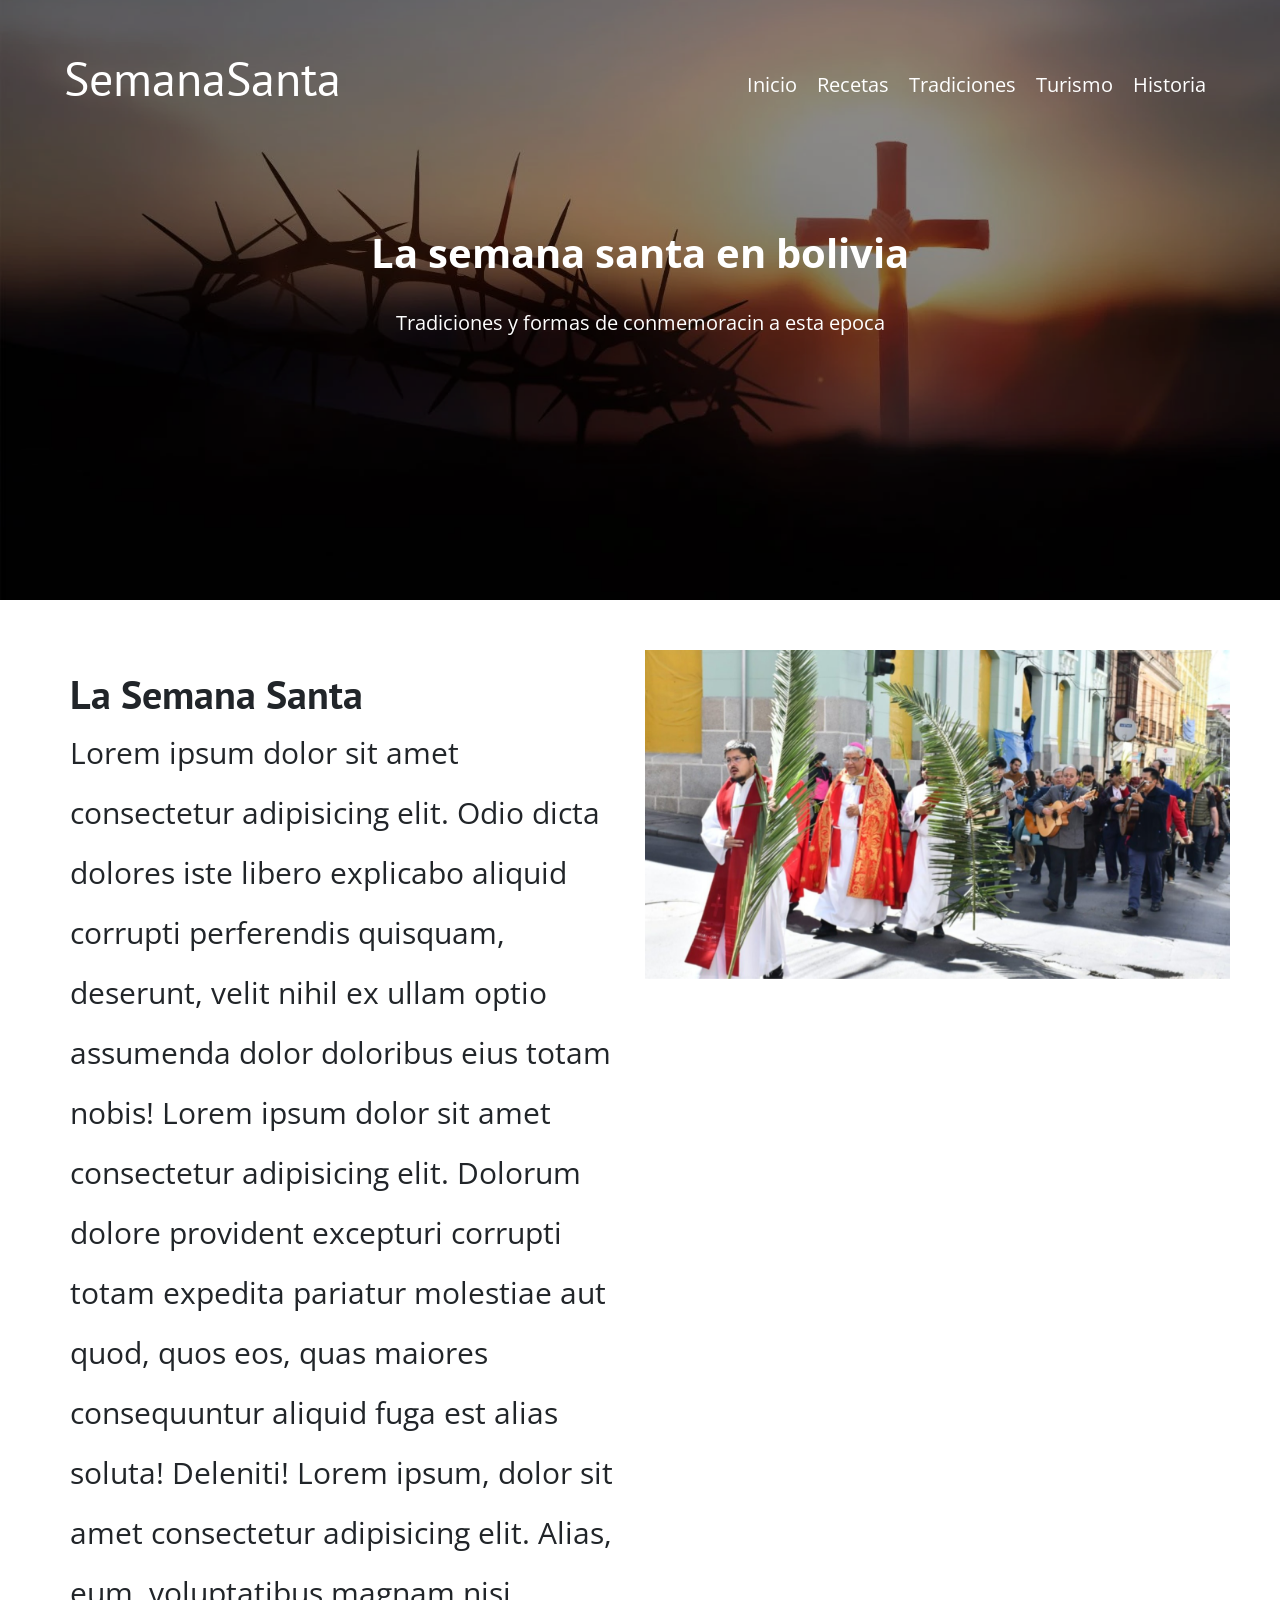
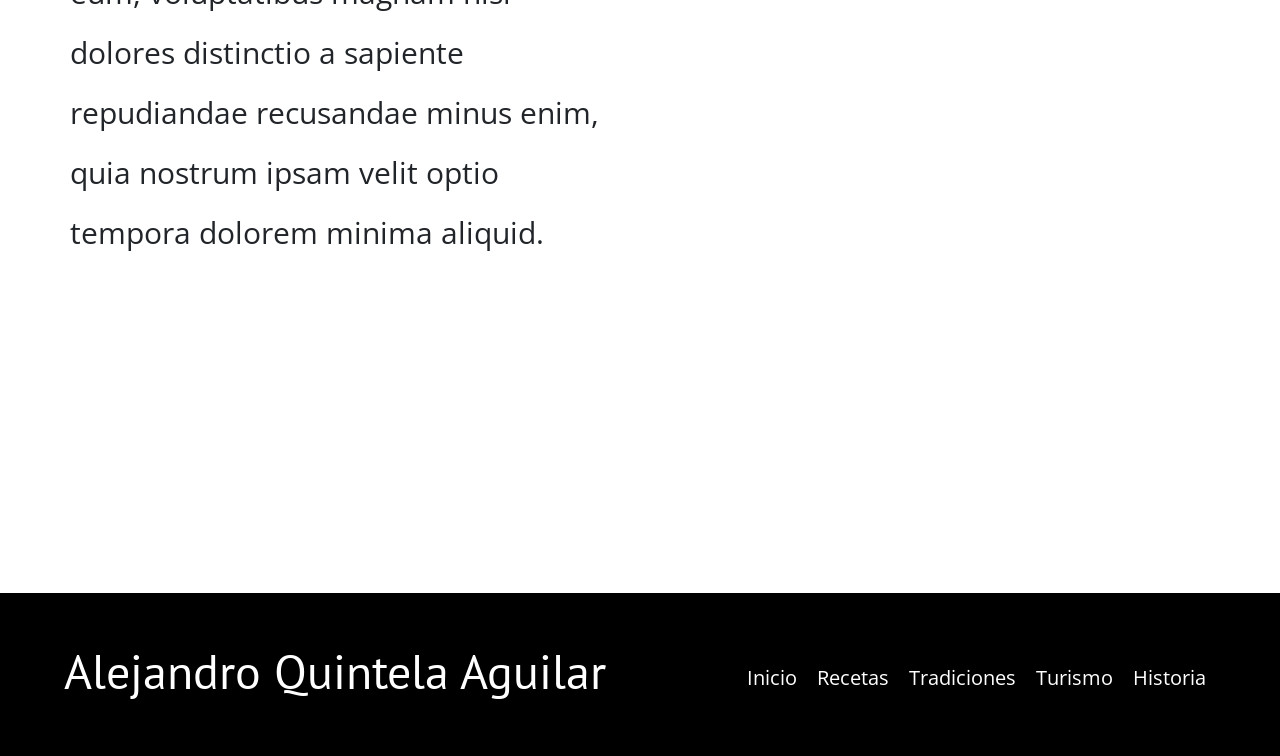
<file: index.html>
<!doctype html>
<html lang="en">
  <head>
    <meta charset="utf-8">
    <meta name="viewport" content="width=device-width, initial-scale=1">
    <title>Semana_Santa</title>
    <link rel="preconnect" href="https://fonts.googleapis.com">
    <link rel="preconnect" href="https://fonts.gstatic.com" crossorigin>
    <link href="https://fonts.googleapis.com/css2?family=Open+Sans:ital,wght@0,300..800;1,300..800&family=PT+Sans:ital,wght@0,400;0,700;1,400;1,700&display=swap" rel="stylesheet">
    
    <link href="https://cdn.jsdelivr.net/npm/bootstrap@5.3.5/dist/css/bootstrap.min.css" rel="stylesheet" integrity="sha384-SgOJa3DmI69IUzQ2PVdRZhwQ+dy64/BUtbMJw1MZ8t5HZApcHrRKUc4W0kG879m7" crossorigin="anonymous">  
    
    <script src="https://cdn.jsdelivr.net/npm/bootstrap@5.3.5/dist/js/bootstrap.bundle.min.js" integrity="sha384-k6d4wzSIapyDyv1kpU366/PK5hCdSbCRGRCMv+eplOQJWyd1fbcAu9OCUj5zNLiq" crossorigin="anonymous"></script>
    
    <link rel="stylesheet" href="CSS/style.css">
  </head>
  <body>
    <header class="header">
      <div class="fondo">
        <div class="header__ordenador">
        <div class="contenedor barra ">
        <h1 class="header__titulo">SemanaSanta</h1>
          <nav>
            <ul class="nav justify-content-end header__navegacion">
              <li class="nav-item">
                <a class="nav-link active header__enlace" aria-current="page" href="#">Inicio</a>
              </li>
              <li class="nav-item">
                <a class="nav-link header__enlace" href="pages/Recetas.html">Recetas</a>
              </li>
              <li class="nav-item">
                <a class="nav-link header__enlace" href="pages/Tradiciones.html">Tradiciones</a>
              </li>
              <li class="nav-item">
                <a class="nav-link header__enlace" href="pages/Turismo.html" >Turismo</a>
              </li>
              <li class="nav-item">
                <a class="nav-link header__enlace" href="#"">Historia</a>
              </li>
            </ul>

          </nav>
        </div>
        <p class="header__texto"> La semana santa en bolivia</p>
        <p class="header__texto__p">Tradiciones y formas de conmemoracin a esta epoca</p>
      </div>
      </div>


    </header>

<main>
  <div class=" contenido">
    <div class="contenido__texto">
      <h2 class="contenido__titulo">La Semana Santa</h2>
    <p class="">
      Lorem ipsum dolor sit amet consectetur adipisicing elit. Odio dicta dolores iste libero explicabo aliquid corrupti perferendis quisquam, deserunt, velit nihil ex ullam optio assumenda dolor doloribus eius totam nobis!
      Lorem ipsum dolor sit amet consectetur adipisicing elit. Dolorum dolore provident excepturi corrupti totam expedita pariatur molestiae aut quod, quos eos, quas maiores consequuntur aliquid fuga est alias soluta! Deleniti!
      Lorem ipsum, dolor sit amet consectetur adipisicing elit. Alias, eum, voluptatibus magnam nisi dolores distinctio a sapiente repudiandae recusandae minus enim, quia nostrum ipsam velit optio tempora dolorem minima aliquid.
    </p>
  </div>
  <div id="carouselExampleFade" class="carousel slide carousel-fade carrusel">
    <div class="carousel-inner">
      <div class="carousel-item active">
        <img src="img/procesion.jpg" class="d-block w-100" alt="...">
      </div>
      <div class="carousel-item">
        <img src="img/queso.jpg" class="d-block w-100" alt="...">
      </div>
    </div>
    <button class="carousel-control-prev" type="button" data-bs-target="#carouselExampleFade" data-bs-slide="prev">
      <span class="carousel-control-prev-icon" aria-hidden="true"></span>
      <span class="visually-hidden">Previous</span>
    </button>
    <button class="carousel-control-next" type="button" data-bs-target="#carouselExampleFade" data-bs-slide="next">
      <span class="carousel-control-next-icon" aria-hidden="true"></span>
      <span class="visually-hidden">Next</span>
    </button>
  </div>
</div>


</main>

<footer class="footer">
  <div class="contenedor barra ">
    <h1 class="header__titulo">Alejandro Quintela Aguilar</h1>
      <nav>
        <ul class="nav justify-content-end header__navegacion">
          <li class="nav-item">
            <a class="nav-link  header__enlace" aria-current="page" href="../index.html">Inicio</a>
          </li>
          <li class="nav-item">
            <a class="nav-link active header__enlace" href="#">Recetas</a>
          </li>
          <li class="nav-item">
            <a class="nav-link header__enlace" href="pages/Turismo.html">Tradiciones</a>
          </li>
          <li class="nav-item">
            <a class="nav-link header__enlace" href="pages/Turismo.html" >Turismo</a>
          </li>
          <li class="nav-item">
            <a class="nav-link header__enlace" href="pages/historia.html"">Historia</a>
          </li>
        </ul>

      </nav>
    </div>
</footer>
</body>
</html>
</file>
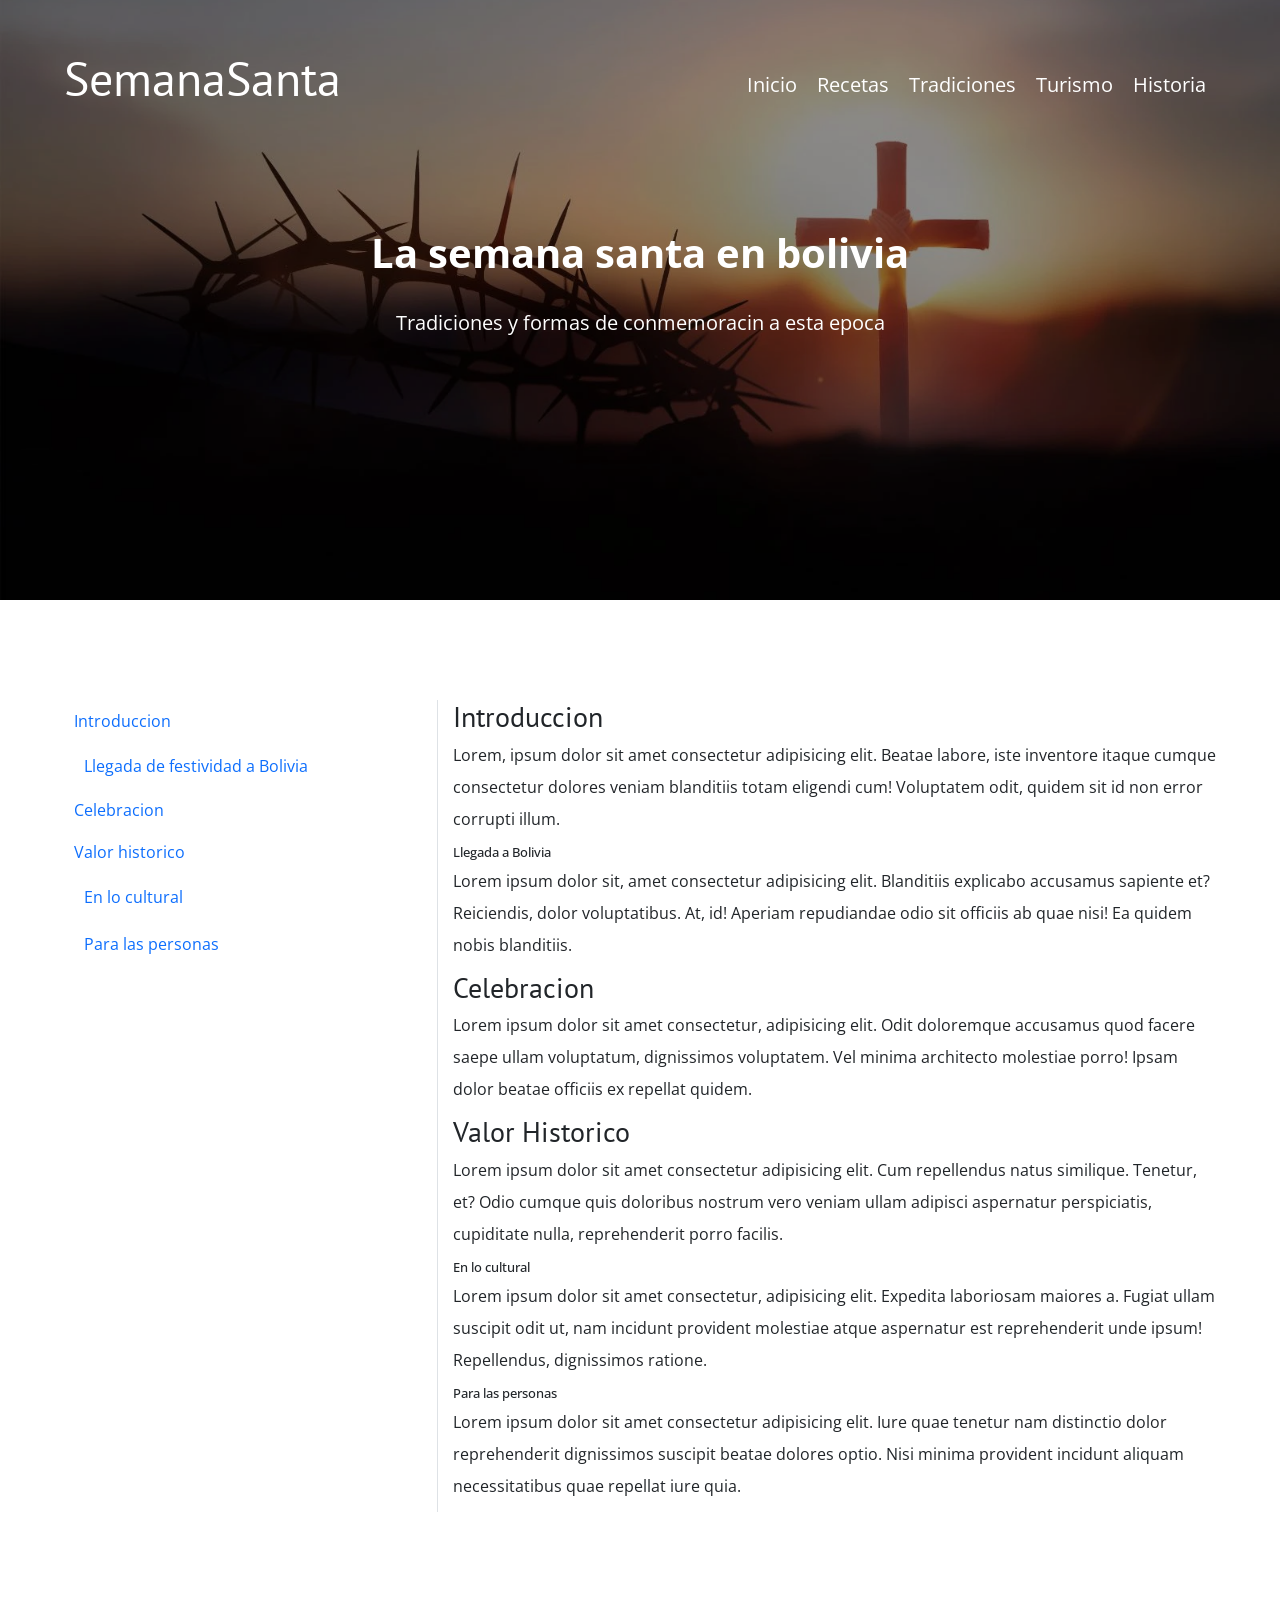
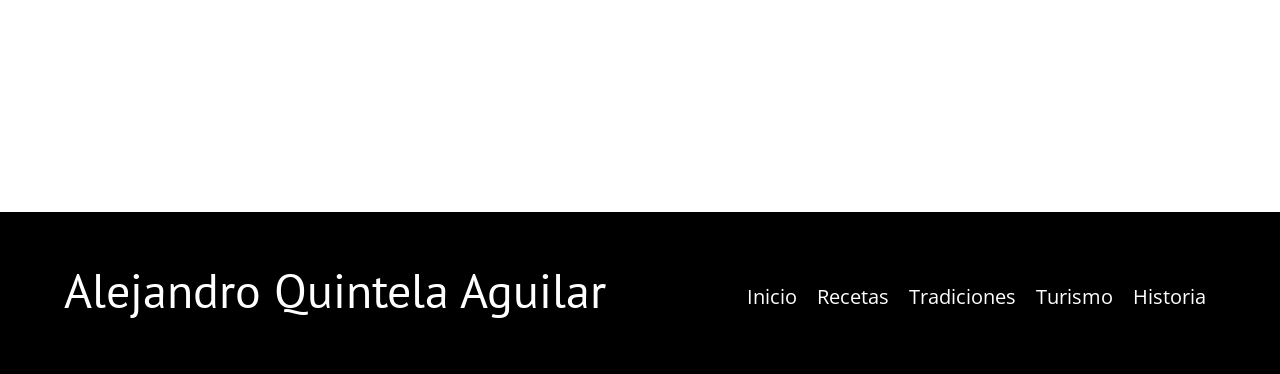
<file: pages/historia.html>
<!DOCTYPE html>
<html lang="en">
<head>
    <meta charset="utf-8">
    <meta name="viewport" content="width=device-width, initial-scale=1">
    <title>Semana_Santa</title>
    <link rel="preconnect" href="https://fonts.googleapis.com">
    <link rel="preconnect" href="https://fonts.gstatic.com" crossorigin>
    <link href="https://fonts.googleapis.com/css2?family=Open+Sans:ital,wght@0,300..800;1,300..800&family=PT+Sans:ital,wght@0,400;0,700;1,400;1,700&display=swap" rel="stylesheet">
    
    <link href="https://cdn.jsdelivr.net/npm/bootstrap@5.3.5/dist/css/bootstrap.min.css" rel="stylesheet" integrity="sha384-SgOJa3DmI69IUzQ2PVdRZhwQ+dy64/BUtbMJw1MZ8t5HZApcHrRKUc4W0kG879m7" crossorigin="anonymous">  
    
    <script src="https://cdn.jsdelivr.net/npm/bootstrap@5.3.5/dist/js/bootstrap.bundle.min.js" integrity="sha384-k6d4wzSIapyDyv1kpU366/PK5hCdSbCRGRCMv+eplOQJWyd1fbcAu9OCUj5zNLiq" crossorigin="anonymous"></script>
    
    <link rel="stylesheet" href="../CSS/style.css">
</head>
<body>
    <header class="header">
        <div class="fondo">
          <div class="header__ordenador">
          <div class="contenedor barra ">
          <h1 class="header__titulo">SemanaSanta</h1>
            <nav>
              <ul class="nav justify-content-end header__navegacion">
                <li class="nav-item">
                  <a class="nav-link  header__enlace" aria-current="page" href="../index.html">Inicio</a>
                </li>
                <li class="nav-item">
                  <a class="nav-link header__enlace" href="#">Recetas</a>
                </li>
                <li class="nav-item">
                  <a class="nav-link header__enlace" href="Tradiciones.html">Tradiciones</a>
                </li>
                <li class="nav-item">
                  <a class="nav-link header__enlace" href="Turismo.html" >Turismo</a>
                </li>
                <li class="nav-item">
                  <a class="nav-link active header__enlace" href="historia.html"">Historia</a>
                </li>
              </ul>
  
            </nav>
          </div>
          <p class="header__texto"> La semana santa en bolivia</p>
          <p class="header__texto__p">Tradiciones y formas de conmemoracin a esta epoca</p>
        </div>
        </div>
        
  
      </header>
    <main>
<div class="contenedor historia">


    <div class="row">
        <div class="col-4">
          <nav id="navbar-example3" class="h-100 flex-column align-items-stretch pe-4 border-end">
            <nav class="nav nav-pills flex-column">
              <a class="nav-link" href="#item-1">Introduccion</a>
              <nav class="nav nav-pills flex-column">
                <a class="nav-link ms-3 my-1" href="#item-1-1">Llegada de festividad a Bolivia</a>
              
              </nav>
              <a class="nav-link" href="#item-2">Celebracion</a>
              <a class="nav-link" href="#item-3">Valor historico</a>
              <nav class="nav nav-pills flex-column">
                <a class="nav-link ms-3 my-1" href="#item-3-1">En lo cultural</a>
                <a class="nav-link ms-3 my-1" href="#item-3-2">Para las personas</a>
              </nav>
            </nav>
          </nav>
        </div>
      
        <div class="col-8">
          <div data-bs-spy="scroll" data-bs-target="#navbar-example3" data-bs-smooth-scroll="true" class="scrollspy-example-2" tabindex="0">
            <div id="item-1">
              <h4>Introduccion</h4>
              <p>Lorem, ipsum dolor sit amet consectetur adipisicing elit. Beatae labore, iste inventore itaque cumque consectetur dolores veniam blanditiis totam eligendi cum! Voluptatem odit, quidem sit id non error corrupti illum.</p>
            </div>
            <div id="item-1-1">
              <h5>Llegada a Bolivia</h5>
              <p>Lorem ipsum dolor sit, amet consectetur adipisicing elit. Blanditiis explicabo accusamus sapiente et? Reiciendis, dolor voluptatibus. At, id! Aperiam repudiandae odio sit officiis ab quae nisi! Ea quidem nobis blanditiis.</p>
            </div>
            
            <div id="item-2">
              <h4>Celebracion</h4>
              <p>Lorem ipsum dolor sit amet consectetur, adipisicing elit. Odit doloremque accusamus quod facere saepe ullam voluptatum, dignissimos voluptatem. Vel minima architecto molestiae porro! Ipsam dolor beatae officiis ex repellat quidem.</p>
            </div>
            <div id="item-3">
              <h4>Valor Historico</h4>
              <p>Lorem ipsum dolor sit amet consectetur adipisicing elit. Cum repellendus natus similique. Tenetur, et? Odio cumque quis doloribus nostrum vero veniam ullam adipisci aspernatur perspiciatis, cupiditate nulla, reprehenderit porro facilis.</p>
            </div>
            <div id="item-3-1">
              <h5>En lo cultural</h5>
              <p>Lorem ipsum dolor sit amet consectetur, adipisicing elit. Expedita laboriosam maiores a. Fugiat ullam suscipit odit ut, nam incidunt provident molestiae atque aspernatur est reprehenderit unde ipsum! Repellendus, dignissimos ratione.</p>
            </div>
            <div id="item-3-2">
              <h5>Para las personas</h5>
              <p>Lorem ipsum dolor sit amet consectetur adipisicing elit. Iure quae tenetur nam distinctio dolor reprehenderit dignissimos suscipit beatae dolores optio. Nisi minima provident incidunt aliquam necessitatibus quae repellat iure quia.</p>
            </div>
          </div>
        </div>
      </div>


</div>


    </main>
    <footer class="footer">
      <div class="contenedor barra ">
        <h1 class="header__titulo">Alejandro Quintela Aguilar</h1>
          <nav>
            <ul class="nav justify-content-end header__navegacion">
              <li class="nav-item">
                <a class="nav-link  header__enlace" aria-current="page" href="../index.html">Inicio</a>
              </li>
              <li class="nav-item">
                <a class="nav-link header__enlace" href="Recetas.html">Recetas</a>
              </li>
              <li class="nav-item">
                <a class="nav-link header__enlace" href="Tradiciones.html">Tradiciones</a>
              </li>
              <li class="nav-item">
                <a class="nav-link header__enlace" href="Turismo.html" >Turismo</a>
              </li>
              <li class="nav-item">
                <a class="nav-link active  header__enlace" href="#"">Historia</a>
              </li>
            </ul>

          </nav>
        </div>
    </footer>
</body>

</html>
</file>
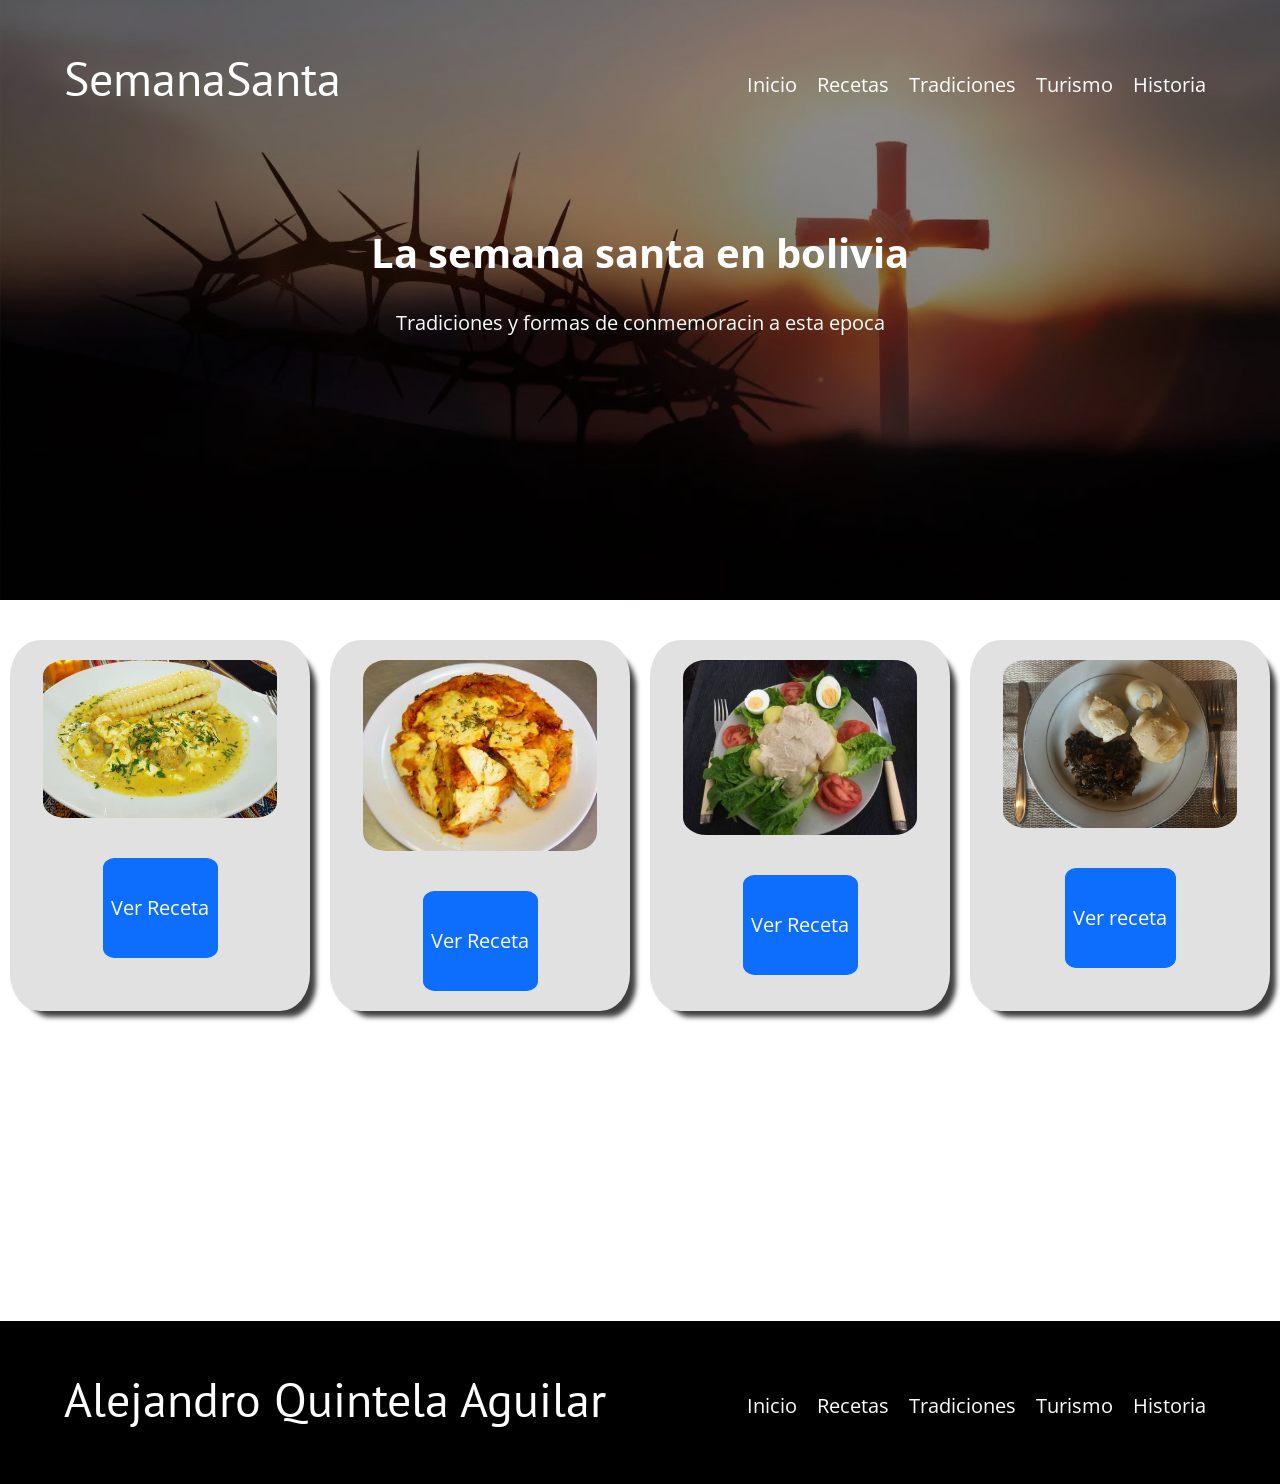
<file: pages/Recetas.html>
<!DOCTYPE html>
<html lang="en">
<head>
    <meta charset="utf-8">
    <meta name="viewport" content="width=device-width, initial-scale=1">
    <title>Semana_Santa</title>
    <link rel="preconnect" href="https://fonts.googleapis.com">
    <link rel="preconnect" href="https://fonts.gstatic.com" crossorigin>
    <link href="https://fonts.googleapis.com/css2?family=Open+Sans:ital,wght@0,300..800;1,300..800&family=PT+Sans:ital,wght@0,400;0,700;1,400;1,700&display=swap" rel="stylesheet">
    
    <link href="https://cdn.jsdelivr.net/npm/bootstrap@5.3.5/dist/css/bootstrap.min.css" rel="stylesheet" integrity="sha384-SgOJa3DmI69IUzQ2PVdRZhwQ+dy64/BUtbMJw1MZ8t5HZApcHrRKUc4W0kG879m7" crossorigin="anonymous">  
    
    <script src="https://cdn.jsdelivr.net/npm/bootstrap@5.3.5/dist/js/bootstrap.bundle.min.js" integrity="sha384-k6d4wzSIapyDyv1kpU366/PK5hCdSbCRGRCMv+eplOQJWyd1fbcAu9OCUj5zNLiq" crossorigin="anonymous"></script>
    
    <link rel="stylesheet" href="../CSS/style.css">
</head>
<body>
    <header class="header">
        <div class="fondo">
          <div class="header__ordenador">
          <div class="contenedor barra ">
          <h1 class="header__titulo">SemanaSanta</h1>
            <nav>
              <ul class="nav justify-content-end header__navegacion">
                <li class="nav-item">
                  <a class="nav-link  header__enlace" aria-current="page" href="../index.html">Inicio</a>
                </li>
                <li class="nav-item">
                  <a class="nav-link active header__enlace" href="#">Recetas</a>
                </li>
                <li class="nav-item">
                  <a class="nav-link header__enlace" href="Tradiciones.html">Tradiciones</a>
                </li>
                <li class="nav-item">
                  <a class="nav-link header__enlace" href="Turismo.html" >Turismo</a>
                </li>
                <li class="nav-item">
                  <a class="nav-link header__enlace" href="historia.html"">Historia</a>
                </li>
              </ul>
  
            </nav>
          </div>
          <p class="header__texto"> La semana santa en bolivia</p>
          <p class="header__texto__p">Tradiciones y formas de conmemoracin a esta epoca</p>
        </div>
        </div>
        
  
      </header>
    <main class="main__receta ">
        <div class="Receta Receta-LaPaz">
            <img  class="Receta__img" src="../img/la_paz.jpg" alt="reclapaz">

        <div class="modal__edit">
        <button type="button" class="btn btn-primary boton" data-bs-toggle="modal" data-bs-target="#exampleModal">
           Ver Receta
          </button>
          
          <!-- Modal -->
          <div class="modal fade" id="exampleModal" tabindex="-1" aria-labelledby="exampleModalLabel" aria-hidden="true">
            <div class="modal-dialog modal-dialog-centered">
              <div class="modal-content">
                <div class="modal-header">
                  <h1 class="modal-title fs-5" id="exampleModalLabel">Receta</h1>
                  <button type="button" class="btn-close" data-bs-dismiss="modal" aria-label="Close"></button>
                </div>
                <div class="modal-body">
                  Lorem ipsum dolor sit amet consectetur adipisicing elit. Necessitatibus, aspernatur cumque? Tenetur, provident? Ipsum aut rem assumenda. Architecto quaerat dignissimos iste. Impedit odio pariatur unde ducimus, earum corporis nisi nulla.
          Lorem ipsum dolor sit amet consectetur adipisicing elit. Ullam, expedita delectus ab perspiciatis adipisci reiciendis dignissimos ut, sapiente ipsum vero ratione? Repudiandae tenetur eius error at assumenda odit nostrum ipsa.
                </div>
                <div class="modal-footer">
                  <button type="button" class="btn btn-secondary" data-bs-dismiss="modal">Cerrar</button>
                  
                </div>
              </div>
            </div>
          </div>
        </div>
    </div>
    <div class="Receta Receta-LaPaz">
        <img class="Receta__img" src="../img/cochabamba.jpg" alt="reclapaz">

    <div class="modal__edit">
    <button type="button" class="btn btn-primary boton" data-bs-toggle="modal" data-bs-target="#exampleModal">
        Ver Receta
      </button>
      
      <!-- Modal -->
      <div class="modal fade" id="exampleModal" tabindex="-1" aria-labelledby="exampleModalLabel" aria-hidden="true">
        <div class="modal-dialog modal-dialog-centered">
          <div class="modal-content">
            <div class="modal-header">
              <h1 class="modal-title fs-5" id="exampleModalLabel">receta</h1>
              <button type="button" class="btn-close" data-bs-dismiss="modal" aria-label="Close"></button>
            </div>
            <div class="modal-body">
              ...
            </div>
            <div class="modal-footer">
              <button type="button" class="btn btn-secondary" data-bs-dismiss="modal">Cerrar</button>
              
            </div>
          </div>
        </div>
      </div>
    </div>
</div>
<div class="Receta Receta-LaPaz">
    <img class="Receta__img" src="../img/SantaCruz.jpg" alt="reclapaz">

<div class="modal__edit">
<button type="button" class="btn btn-primary boton" data-bs-toggle="modal" data-bs-target="#exampleModal">
    Ver Receta
  </button>
  
  <!-- Modal -->
  <div class="modal fade" id="exampleModal" tabindex="-1" aria-labelledby="exampleModalLabel" aria-hidden="true">
    <div class="modal-dialog modal-dialog-centered">
      <div class="modal-content">
        <div class="modal-header">
          <h1 class="modal-title fs-5" id="exampleModalLabel">Receta</h1>
          <button type="button" class="btn-close" data-bs-dismiss="modal" aria-label="Close"></button>
        </div>
        <div class="modal-body">
          Lorem ipsum dolor sit amet consectetur adipisicing elit. Necessitatibus, aspernatur cumque? Tenetur, provident? Ipsum aut rem assumenda. Architecto quaerat dignissimos iste. Impedit odio pariatur unde ducimus, earum corporis nisi nulla.
          Lorem ipsum dolor sit amet consectetur adipisicing elit. Ullam, expedita delectus ab perspiciatis adipisci reiciendis dignissimos ut, sapiente ipsum vero ratione? Repudiandae tenetur eius error at assumenda odit nostrum ipsa.
        </div>
        <div class="modal-footer">
          <button type="button" class="btn btn-secondary" data-bs-dismiss="modal">Close</button>
          
        </div>
      </div>
    </div>
  </div>
</div>
</div>
<div class="Receta Receta-LaPaz">
    <img class="Receta__img" src="../img/Tarija.jpg" alt="reclapaz">

<div class="modal__edit">
<button type="button" class="btn btn-primary boton" data-bs-toggle="modal" data-bs-target="#exampleModal">
    Ver receta
  </button>
  
  <!-- Modal -->
  <div class="modal fade" id="exampleModal" tabindex="-1" aria-labelledby="exampleModalLabel" aria-hidden="true">
    <div class="modal-dialog modal-dialog-centered">
      <div class="modal-content">
        <div class="modal-header">
          <h1 class="modal-title fs-5" id="exampleModalLabel">Receta</h1>
          <button type="button" class="btn-close" data-bs-dismiss="modal" aria-label="Close"></button>
        </div>
        <div class="modal-body">
          Lorem ipsum dolor sit amet consectetur adipisicing elit. Necessitatibus, aspernatur cumque? Tenetur, provident? Ipsum aut rem assumenda. Architecto quaerat dignissimos iste. Impedit odio pariatur unde ducimus, earum corporis nisi nulla.
          Lorem ipsum dolor sit amet consectetur adipisicing elit. Ullam, expedita delectus ab perspiciatis adipisci reiciendis dignissimos ut, sapiente ipsum vero ratione? Repudiandae tenetur eius error at assumenda odit nostrum ipsa.
          
        </div>
        <div class="modal-footer">
          <button type="button" class="btn btn-secondary" data-bs-dismiss="modal">Cerrar</button>
          
        </div>
      </div>
    </div>
  </div>
</div>
</div>
    </main>
    <footer class="footer">
      <div class="contenedor barra ">
        <h1 class="header__titulo">Alejandro Quintela Aguilar</h1>
          <nav>
            <ul class="nav justify-content-end header__navegacion">
              <li class="nav-item">
                <a class="nav-link  header__enlace" aria-current="page" href="../index.html">Inicio</a>
              </li>
              <li class="nav-item">
                <a class="nav-link active header__enlace" href="#">Recetas</a>
              </li>
              <li class="nav-item">
                <a class="nav-link header__enlace" href="Tradiciones.html">Tradiciones</a>
              </li>
              <li class="nav-item">
                <a class="nav-link header__enlace" href="Turismo.html" >Turismo</a>
              </li>
              <li class="nav-item">
                <a class="nav-link header__enlace" href="historia.html"">Historia</a>
              </li>
            </ul>

          </nav>
        </div>
    </footer>
</body>

</html>
</file>
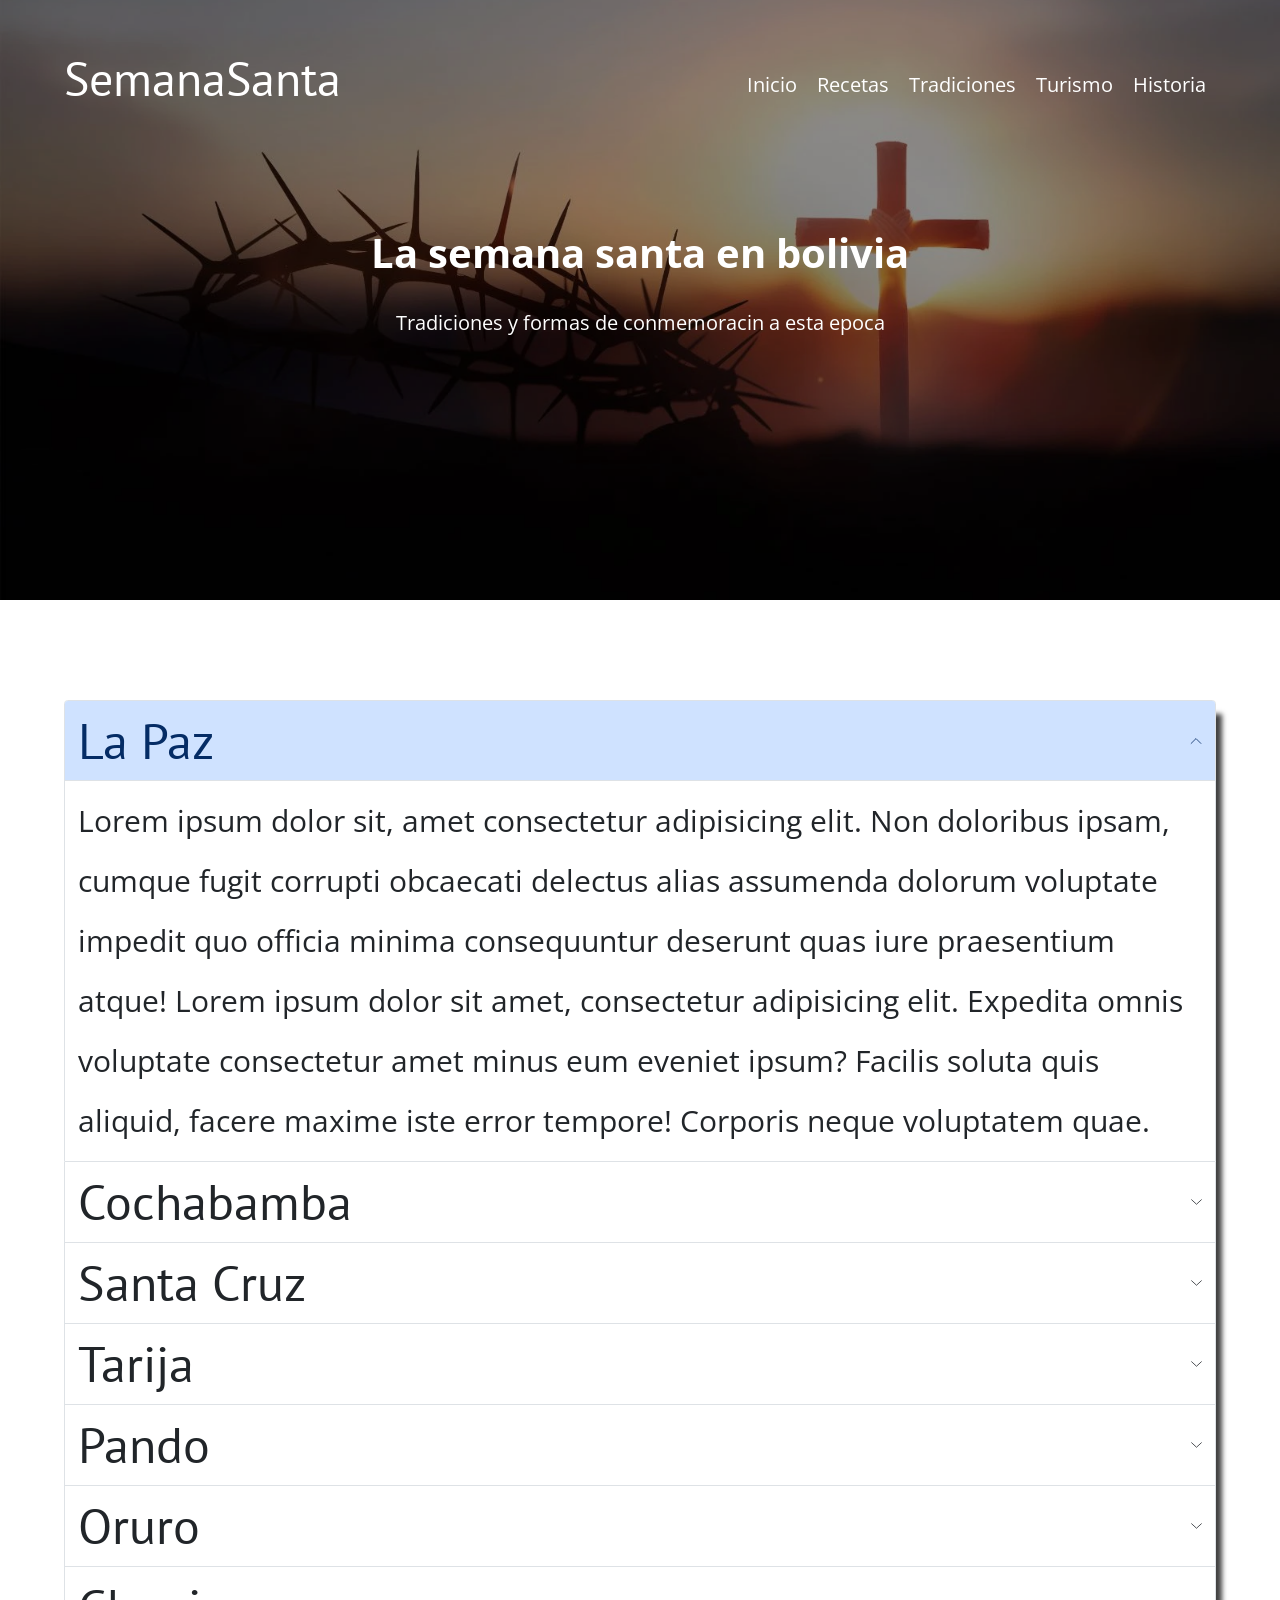
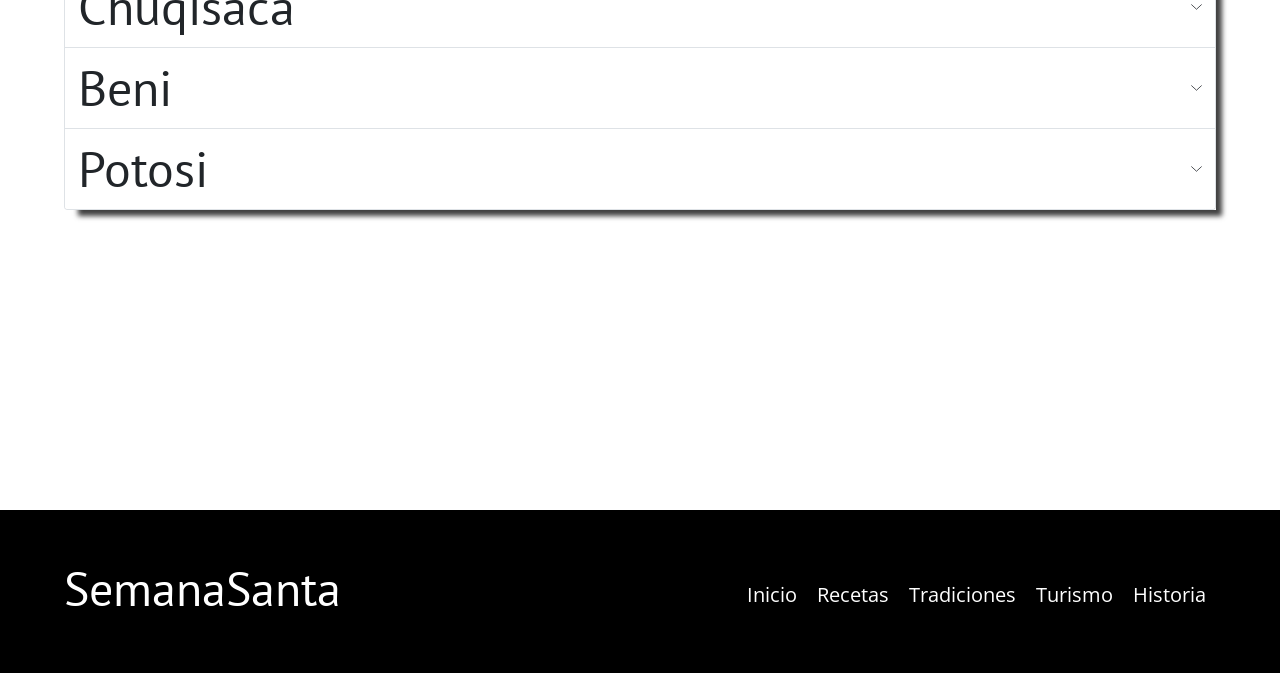
<file: pages/Tradiciones.html>
<!DOCTYPE html>
<html lang="en">
<head>
    <meta charset="utf-8">
    <meta name="viewport" content="width=device-width, initial-scale=1">
    <title>Semana_Santa</title>
    <link rel="preconnect" href="https://fonts.googleapis.com">
    <link rel="preconnect" href="https://fonts.gstatic.com" crossorigin>
    <link href="https://fonts.googleapis.com/css2?family=Open+Sans:ital,wght@0,300..800;1,300..800&family=PT+Sans:ital,wght@0,400;0,700;1,400;1,700&display=swap" rel="stylesheet">
    
    <link href="https://cdn.jsdelivr.net/npm/bootstrap@5.3.5/dist/css/bootstrap.min.css" rel="stylesheet" integrity="sha384-SgOJa3DmI69IUzQ2PVdRZhwQ+dy64/BUtbMJw1MZ8t5HZApcHrRKUc4W0kG879m7" crossorigin="anonymous">  
    
    <script src="https://cdn.jsdelivr.net/npm/bootstrap@5.3.5/dist/js/bootstrap.bundle.min.js" integrity="sha384-k6d4wzSIapyDyv1kpU366/PK5hCdSbCRGRCMv+eplOQJWyd1fbcAu9OCUj5zNLiq" crossorigin="anonymous"></script>
    
    <link rel="stylesheet" href="../CSS/style.css">
</head>
<body>
    <header class="header">
        <div class="fondo">
          <div class="header__ordenador">
          <div class="contenedor barra ">
          <h1 class="header__titulo">SemanaSanta</h1>
            <nav>
              <ul class="nav justify-content-end header__navegacion">
                <li class="nav-item">
                  <a class="nav-link  header__enlace" aria-current="page" href="../index.html">Inicio</a>
                </li>
                <li class="nav-item">
                  <a class="nav-link active header__enlace" href="Recetas.html">Recetas</a>
                </li>
                <li class="nav-item">
                  <a class="nav-link active header__enlace" href="#">Tradiciones</a>
                </li>
                <li class="nav-item">
                  <a class="nav-link header__enlace" href="Turismo.html" >Turismo</a>
                </li>
                <li class="nav-item">
                  <a class="nav-link header__enlace" href="historia.html"">Historia</a>
                </li>
              </ul>
  
            </nav>
          </div>
          <p class="header__texto"> La semana santa en bolivia</p>
          <p class="header__texto__p">Tradiciones y formas de conmemoracin a esta epoca</p>
        </div>
        </div>
        
  
      </header>
    <main>
        <div class="contenedor acordeon">
            <div class="accordion" id="accordionPanelsStayOpenExample">
                <div class="accordion-item ">
                  <h2 class="accordion-header">
                    <button class="accordion-button acordeon__titulo" type="button" data-bs-toggle="collapse" data-bs-target="#panelsStayOpen-collapseOne" aria-expanded="true" aria-controls="panelsStayOpen-collapseOne">
                      La Paz
                    </button>
                  </h2>
                  <div id="panelsStayOpen-collapseOne" class="accordion-collapse collapse show">
                    <div class="accordion-body acordeon__texto">
                    Lorem ipsum dolor sit, amet consectetur adipisicing elit. Non doloribus ipsam, cumque fugit corrupti obcaecati delectus alias assumenda dolorum voluptate impedit quo officia minima consequuntur deserunt quas iure praesentium atque!  
                      Lorem ipsum dolor sit amet, consectetur adipisicing elit. Expedita omnis voluptate consectetur amet minus eum eveniet ipsum? Facilis soluta quis aliquid, facere maxime iste error tempore! Corporis neque voluptatem quae.
                  </div>
                  </div>
                </div>
                <div class="accordion-item">
                  <h2 class="accordion-header">
                    <button class="accordion-button acordeon__titulo collapsed" type="button" data-bs-toggle="collapse" data-bs-target="#panelsStayOpen-collapseTwo" aria-expanded="false" aria-controls="panelsStayOpen-collapseTwo">
                      Cochabamba
                    </button>
                  </h2>
                  <div id="panelsStayOpen-collapseTwo" class="accordion-collapse collapse">
                    <div class="accordion-body acordeon__texto">
                      Lorem ipsum dolor sit, amet consectetur adipisicing elit. Non doloribus ipsam, cumque fugit corrupti obcaecati delectus alias assumenda dolorum voluptate impedit quo officia minima consequuntur deserunt quas iure praesentium atque!  
                      Lorem ipsum dolor sit amet, consectetur adipisicing elit. Expedita omnis voluptate consectetur amet minus eum eveniet ipsum? Facilis soluta quis aliquid, facere maxime iste error tempore! Corporis neque voluptatem quae. 
                    </div>
                  </div>
                </div>
                <div class="accordion-item">
                  <h2 class="accordion-header">
                    <button class="accordion-button acordeon__titulo collapsed" type="button" data-bs-toggle="collapse" data-bs-target="#panelsStayOpen-collapseThree" aria-expanded="false" aria-controls="panelsStayOpen-collapseThree">
                      Santa Cruz
                    </button>
                  </h2>
                  <div id="panelsStayOpen-collapseThree" class="accordion-collapse collapse">
                    <div class="accordion-body acordeon__texto">
                      Lorem ipsum dolor sit, amet consectetur adipisicing elit. Non doloribus ipsam, cumque fugit corrupti obcaecati delectus alias assumenda dolorum voluptate impedit quo officia minima consequuntur deserunt quas iure praesentium atque!  
                      Lorem ipsum dolor sit amet, consectetur adipisicing elit. Expedita omnis voluptate consectetur amet minus eum eveniet ipsum? Facilis soluta quis aliquid, facere maxime iste error tempore! Corporis neque voluptatem quae.
                    </div>
                  </div>
                </div>
                <div class="accordion-item">
                  <h2 class="accordion-header">
                    <button class="accordion-button acordeon__titulo collapsed" type="button" data-bs-toggle="collapse" data-bs-target="#panelsStayOpen-collapseFour" aria-expanded="false" aria-controls="panelsStayOpen-collapseFour">
                     Tarija
                    </button>
                  </h2>
                  <div id="panelsStayOpen-collapseFour" class="accordion-collapse collapse">
                    <div class="accordion-body acordeon__texto">
                      Lorem ipsum dolor sit, amet consectetur adipisicing elit. Non doloribus ipsam, cumque fugit corrupti obcaecati delectus alias assumenda dolorum voluptate impedit quo officia minima consequuntur deserunt quas iure praesentium atque!  
                      Lorem ipsum dolor sit amet, consectetur adipisicing elit. Expedita omnis voluptate consectetur amet minus eum eveniet ipsum? Facilis soluta quis aliquid, facere maxime iste error tempore! Corporis neque voluptatem quae.
                    </div>
                  </div>
                </div>
                <div class="accordion-item">
                  <h2 class="accordion-header">
                    <button class="accordion-button acordeon__titulo collapsed" type="button" data-bs-toggle="collapse" data-bs-target="#panelsStayOpen-collapseFive" aria-expanded="false" aria-controls="panelsStayOpen-collapseFive">
                      Pando
                    </button>
                  </h2>
                  <div id="panelsStayOpen-collapseFive" class="accordion-collapse collapse">
                    <div class="accordion-body acordeon__texto">
                      Lorem ipsum dolor sit, amet consectetur adipisicing elit. Non doloribus ipsam, cumque fugit corrupti obcaecati delectus alias assumenda dolorum voluptate impedit quo officia minima consequuntur deserunt quas iure praesentium atque!  
                      Lorem ipsum dolor sit amet, consectetur adipisicing elit. Expedita omnis voluptate consectetur amet minus eum eveniet ipsum? Facilis soluta quis aliquid, facere maxime iste error tempore! Corporis neque voluptatem quae.
                    </div>
                  </div>
                </div>
                <div class="accordion-item">
                  <h2 class="accordion-header">
                    <button class="accordion-button acordeon__titulo collapsed" type="button" data-bs-toggle="collapse" data-bs-target="#panelsStayOpen-collapseSix" aria-expanded="false" aria-controls="panelsStayOpen-collapseSix">
                      Oruro
                    </button>
                  </h2>
                  <div id="panelsStayOpen-collapseSix" class="accordion-collapse collapse">
                    <div class="accordion-body acordeon__texto">
                      Lorem ipsum dolor sit, amet consectetur adipisicing elit. Non doloribus ipsam, cumque fugit corrupti obcaecati delectus alias assumenda dolorum voluptate impedit quo officia minima consequuntur deserunt quas iure praesentium atque!  
                      Lorem ipsum dolor sit amet, consectetur adipisicing elit. Expedita omnis voluptate consectetur amet minus eum eveniet ipsum? Facilis soluta quis aliquid, facere maxime iste error tempore! Corporis neque voluptatem quae.  
                    </div>
                  </div>
                </div>
                <div class="accordion-item">
                  <h2 class="accordion-header">
                    <button class="accordion-button acordeon__titulo collapsed" type="button" data-bs-toggle="collapse" data-bs-target="#panelsStayOpen-collapseSeven" aria-expanded="false" aria-controls="panelsStayOpen-collapseSeven">
                      Chuqisaca
                    </button>
                  </h2>
                  <div id="panelsStayOpen-collapseSeven" class="accordion-collapse collapse">
                    <div class="accordion-body acordeon__texto">
                      Lorem ipsum dolor sit, amet consectetur adipisicing elit. Non doloribus ipsam, cumque fugit corrupti obcaecati delectus alias assumenda dolorum voluptate impedit quo officia minima consequuntur deserunt quas iure praesentium atque!  
                      Lorem ipsum dolor sit amet, consectetur adipisicing elit. Expedita omnis voluptate consectetur amet minus eum eveniet ipsum? Facilis soluta quis aliquid, facere maxime iste error tempore! Corporis neque voluptatem quae.
                    </div>
                  </div>
                </div>
                <div class="accordion-item">
                  <h2 class="accordion-header">
                    <button class="accordion-button acordeon__titulo collapsed" type="button" data-bs-toggle="collapse" data-bs-target="#panelsStayOpen-collapseEight" aria-expanded="false" aria-controls="panelsStayOpen-collapseEight">
                     Beni
                    </button>
                  </h2>
                  <div id="panelsStayOpen-collapseEight" class="accordion-collapse collapse">
                    <div class="accordion-body acordeon__texto">
                      Lorem ipsum dolor sit, amet consectetur adipisicing elit. Non doloribus ipsam, cumque fugit corrupti obcaecati delectus alias assumenda dolorum voluptate impedit quo officia minima consequuntur deserunt quas iure praesentium atque!  
                      Lorem ipsum dolor sit amet, consectetur adipisicing elit. Expedita omnis voluptate consectetur amet minus eum eveniet ipsum? Facilis soluta quis aliquid, facere maxime iste error tempore! Corporis neque voluptatem quae.
                    </div>
                  </div>
                </div>
                <div class="accordion-item">
                  <h2 class="accordion-header">
                    <button class="accordion-button acordeon__titulo collapsed" type="button" data-bs-toggle="collapse" data-bs-target="#panelsStayOpen-collapseNine" aria-expanded="false" aria-controls="panelsStayOpen-collapseNine">
                     Potosi
                    </button>
                  </h2>
                  <div id="panelsStayOpen-collapseNine" class="accordion-collapse collapse">
                    <div class="accordion-body acordeon__texto">
                      Lorem ipsum dolor sit, amet consectetur adipisicing elit. Non doloribus ipsam, cumque fugit corrupti obcaecati delectus alias assumenda dolorum voluptate impedit quo officia minima consequuntur deserunt quas iure praesentium atque!  
                      Lorem ipsum dolor sit amet, consectetur adipisicing elit. Expedita omnis voluptate consectetur amet minus eum eveniet ipsum? Facilis soluta quis aliquid, facere maxime iste error tempore! Corporis neque voluptatem quae.
                    </div>
                  </div>
                </div>
              </div>
        </div>
    </main>
</body>
<footer class="footer">
  <div class="contenedor barra ">
    <h1 class="header__titulo">SemanaSanta</h1>
      <nav>
        <ul class="nav justify-content-end header__navegacion">
          <li class="nav-item">
            <a class="nav-link  header__enlace" aria-current="page" href="../index.html">Inicio</a>
          </li>
          <li class="nav-item">
            <a class="nav-link  header__enlace" href="Recetas.html">Recetas</a>
          </li>
          <li class="nav-item">
            <a class="nav-link  active header__enlace" href="Tradiciones.html">Tradiciones</a>
          </li>
          <li class="nav-item">
            <a class="nav-link header__enlace" href="Turismo.html" >Turismo</a>
          </li>
          <li class="nav-item">
            <a class="nav-link header__enlace" href="historia.html"">Historia</a>
          </li>
        </ul>

      </nav>
    </div>
</footer>
</html>
</file>
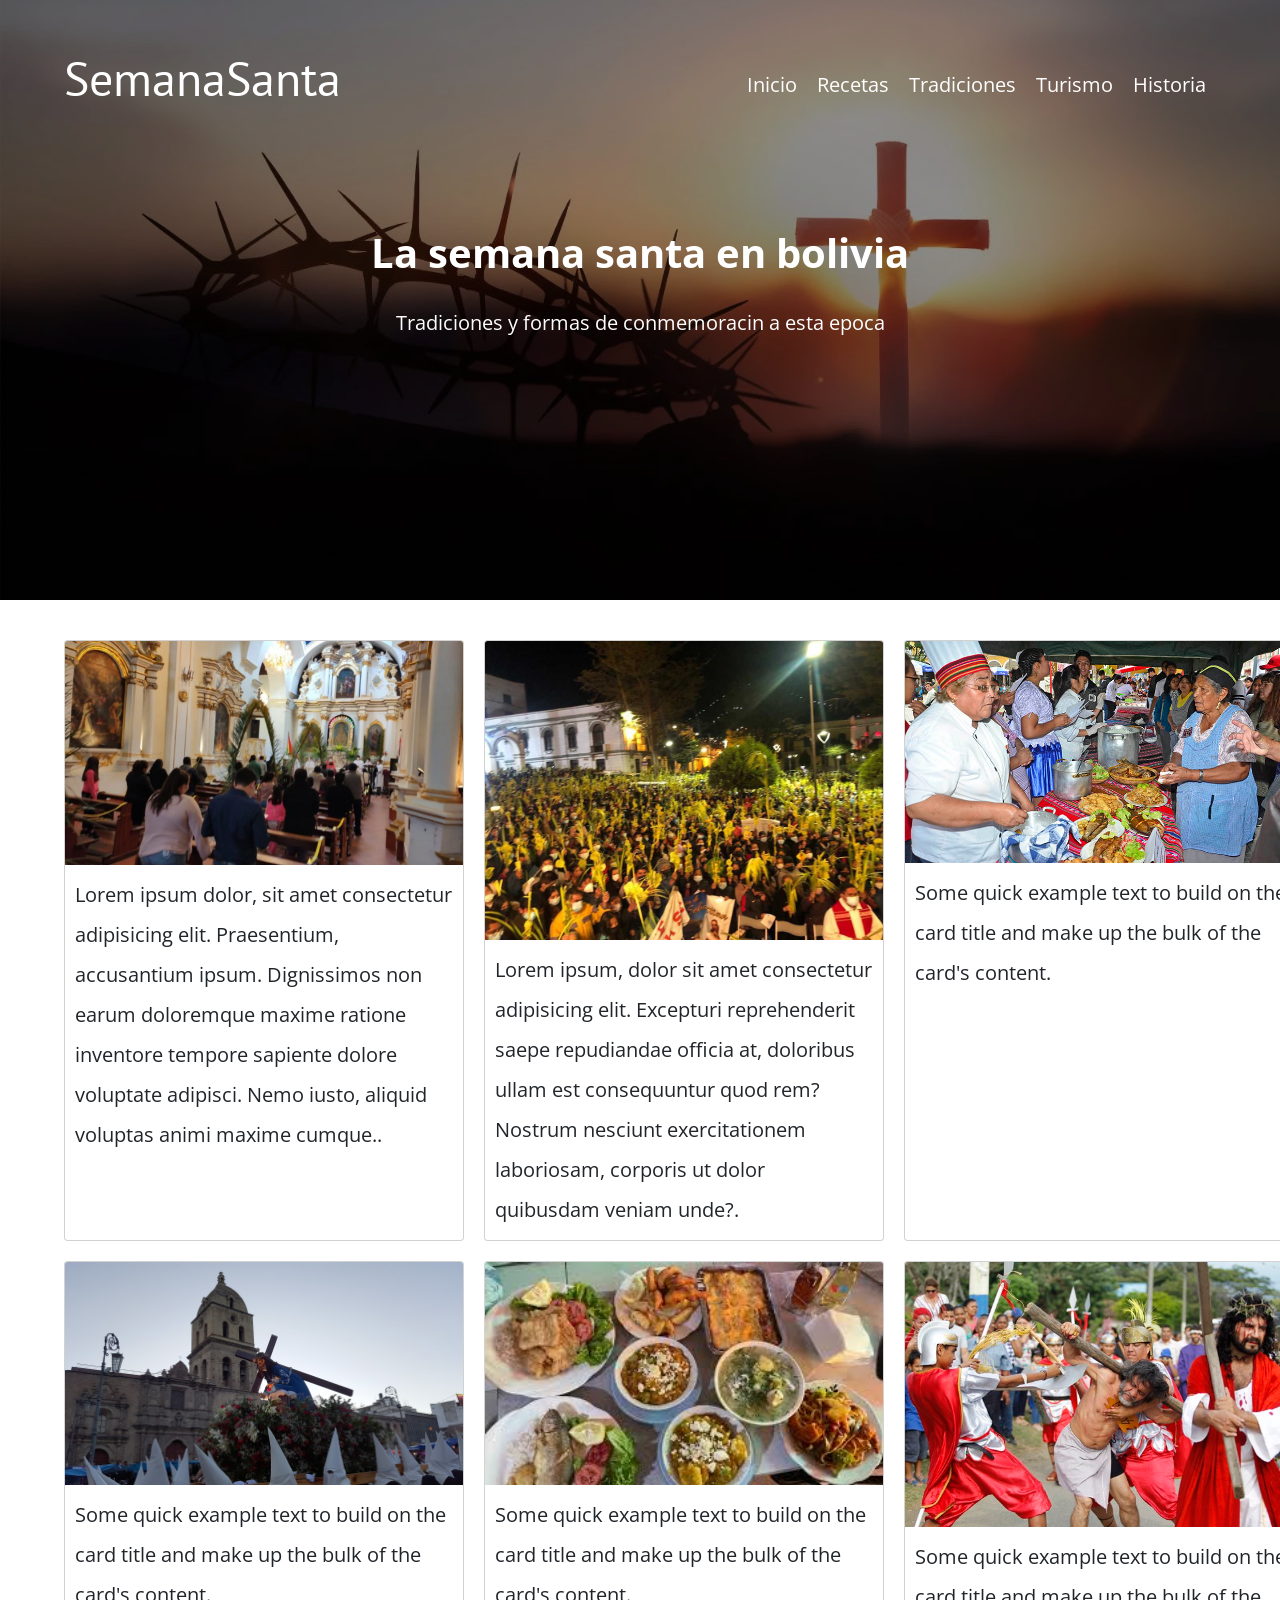
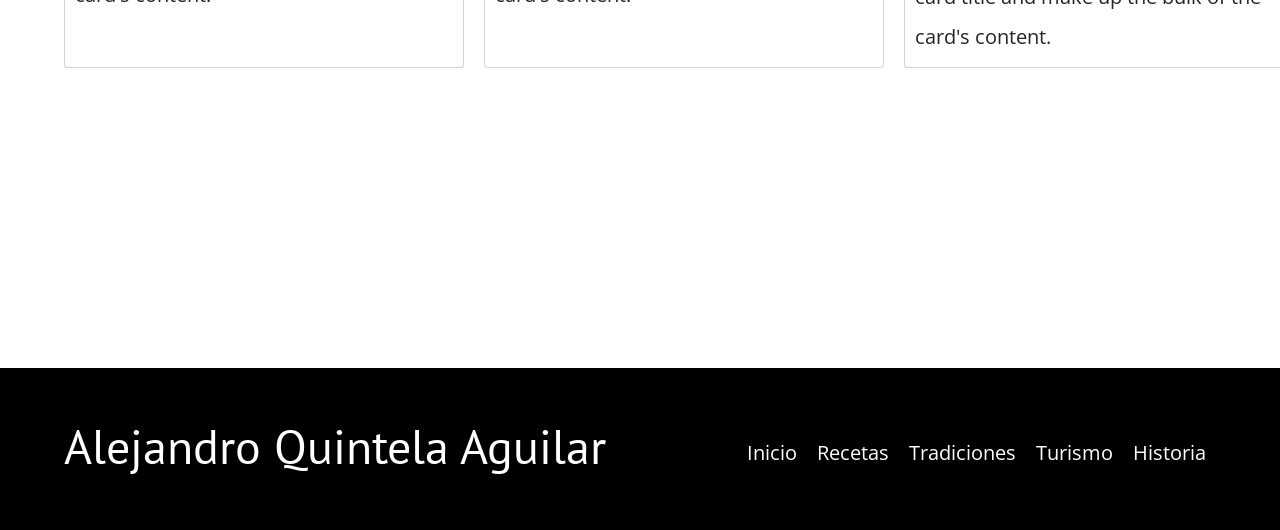
<file: pages/Turismo.html>
<!DOCTYPE html>
<html lang="en">
<head>
    <meta charset="utf-8">
    <meta name="viewport" content="width=device-width, initial-scale=1">
    <title>Semana_Santa</title>
    <link rel="preconnect" href="https://fonts.googleapis.com">
    <link rel="preconnect" href="https://fonts.gstatic.com" crossorigin>
    <link href="https://fonts.googleapis.com/css2?family=Open+Sans:ital,wght@0,300..800;1,300..800&family=PT+Sans:ital,wght@0,400;0,700;1,400;1,700&display=swap" rel="stylesheet">
    
    <link href="https://cdn.jsdelivr.net/npm/bootstrap@5.3.5/dist/css/bootstrap.min.css" rel="stylesheet" integrity="sha384-SgOJa3DmI69IUzQ2PVdRZhwQ+dy64/BUtbMJw1MZ8t5HZApcHrRKUc4W0kG879m7" crossorigin="anonymous">  
    
    <script src="https://cdn.jsdelivr.net/npm/bootstrap@5.3.5/dist/js/bootstrap.bundle.min.js" integrity="sha384-k6d4wzSIapyDyv1kpU366/PK5hCdSbCRGRCMv+eplOQJWyd1fbcAu9OCUj5zNLiq" crossorigin="anonymous"></script>
    
    <link rel="stylesheet" href="../CSS/style.css">
</head>
<body>
    <header class="header">
        <div class="fondo">
          <div class="header__ordenador">
          <div class="contenedor barra ">
          <h1 class="header__titulo">SemanaSanta</h1>
            <nav>
              <ul class="nav justify-content-end header__navegacion">
                <li class="nav-item">
                  <a class="nav-link  header__enlace" aria-current="page" href="../index.html">Inicio</a>
                </li>
                <li class="nav-item">
                  <a class="nav-link  header__enlace" href="Recetas.html">Recetas</a>
                </li>
                <li class="nav-item">
                  <a class="nav-link  header__enlace" href="Tradiciones.html">Tradiciones</a>
                </li>
                <li class="nav-item">
                  <a class="nav-link active header__enlace" href="#" >Turismo</a>
                </li>
                <li class="nav-item">
                  <a class="nav-link header__enlace" href="historia.html"">Historia</a>
                </li>
              </ul>
  
            </nav>
          </div>
          <p class="header__texto"> La semana santa en bolivia</p>
          <p class="header__texto__p">Tradiciones y formas de conmemoracin a esta epoca</p>
        </div>
        </div>
        
  
      </header>
    <main>
        <div class="contenedor turismo">
        <div class="card " style="width: 40rem;">
            <img src="../img/Tradicion1.webp" class="card-img-top" alt="...">
            <div class="card-body">
              <p class="card-text">Lorem ipsum dolor, sit amet consectetur adipisicing elit. Praesentium, accusantium ipsum. Dignissimos non earum doloremque maxime ratione inventore tempore sapiente dolore voluptate adipisci. Nemo iusto, aliquid voluptas animi maxime cumque..</p>
            </div>
          </div>
          <div class="card" style="width: 40rem;">
            <img src="../img/Tradicion2.jpg" class="card-img-top" alt="...">
            <div class="card-body">
              <p class="card-text">Lorem ipsum, dolor sit amet consectetur adipisicing elit. Excepturi reprehenderit saepe repudiandae officia at, doloribus ullam est consequuntur quod rem? Nostrum nesciunt exercitationem laboriosam, corporis ut dolor quibusdam veniam unde?.</p>
            </div>
          </div>
          <div class="card" style="width: 40rem;">
            <img src="../img/Tradicion3.jpg" class="card-img-top" alt="...">
            <div class="card-body">
              <p class="card-text">Some quick example text to build on the card title and make up the bulk of the card's content.</p>
            </div>
          </div>
          <div class="card" style="width: 40rem;">
            <img src="../img/Tradicion4.jpg" class="card-img-top" alt="...">
            <div class="card-body">
              <p class="card-text">Some quick example text to build on the card title and make up the bulk of the card's content.</p>
            </div>
          </div>
          <div class="card" style="width: 40rem;">
            <img src="../img/Tradicion5.jpeg" class="card-img-top" alt="...">
            <div class="card-body">
              <p class="card-text">Some quick example text to build on the card title and make up the bulk of the card's content.</p>
            </div>
          </div>
          <div class="card" style="width:40rem;">
            <img src="../img/Tradicion6.jpg" class="card-img-top" alt="...">
            <div class="card-body">
              <p class="card-text">Some quick example text to build on the card title and make up the bulk of the card's content.</p>
            </div>
          </div>
        </div>
    </main>
</body>
<footer class="footer">
  <div class="contenedor barra ">
    <h1 class="header__titulo">Alejandro Quintela Aguilar</h1>
      <nav>
        <ul class="nav justify-content-end header__navegacion">
          <li class="nav-item">
            <a class="nav-link  header__enlace" aria-current="page" href="../index.html">Inicio</a>
          </li>
          <li class="nav-item">
            <a class="nav-link active header__enlace" href="Recetas.html">Recetas</a>
          </li>
          <li class="nav-item">
            <a class="nav-link header__enlace" href="Tradiciones.html">Tradiciones</a>
          </li>
          <li class="nav-item">
            <a class="nav-link header__enlace" href="#" >Turismo</a>
          </li>
          <li class="nav-item">
            <a class="nav-link header__enlace" href="historia.html"">Historia</a>
          </li>
        </ul>

      </nav>
    </div>
</footer>
</html>
</file>
<file: CSS/style.css>
:root{
    --fuenteHeading:'PT Sans',sans-serif;
    --fuenteParrafos:'Open Sans',sans-serif;
    --primario:#784D3C;
    --gris:#e1e1e1;
    --blanco:#ffffff;
    --negro:#000000;
    }
    html{
        box-sizing: border-box;
        font-size: 62.5%;
    }
    *,*:before,*::after{
        box-sizing: inherit;
    }
    body{
        font-family: var(--fuenteParrafos);
        font-size: 1.6rem;
        line-height: 2;
        
    }
    .contenedor{
        max-width: 120rem;
        width: 90%;
        margin: 0 auto;
    }
    a{
        text-decoration: none;
    }
    h1,h2,h3,h4{
        font-family: var(--fuenteHeading);
        line-height: 1.2;
    }
    h1{
        font-size: 4.8rem;
    }
    h2{
        font-size: 4rem;
    }
    h3{
        font-size: 3.2rem;
    }
    h4{
        font-size: 2.8rem;
    }
    img{
        max-width: 100%;
    }
    .header{
        background-image:url(../img/semana-santa-shutterstock-2002324.webp) ;
        height: 60rem;
        background-repeat: no-repeat;
        background-size: cover;
        background-position: center center;
       
    }
    .header__titulo{
        color: var(--blanco);
        padding-top: 5rem;
        font-weight: 400;
       
    }
    .fondo{
        background-color: rgba(0, 0, 0, 45%);
        width: 100%;
        height: 100%;
    }
    .header__enlace{
        color: var(--blanco);
        font-size: 2rem;
    }
    .header__texto{
        color: var(--blanco);
        text-align: center;
        margin-top: 10rem;
        font-size: 4rem;
        font-weight: bold;
    }
    .barra{
        display: flex;
        justify-content: space-between;
    }
    .header__navegacion{
        padding-top: 6rem;
    }
    .header__texto__p{
        color: var(--blanco);
        text-align: center;
        
        font-size: 2rem;
        font-weight: normal;
    }
   .contenido{
display: grid;
grid-template-columns: 1fr 1fr;
margin: 5rem;
column-gap: 1rem;
   }
   .contenido__texto{
    font-size: 3rem;
    margin: 2rem;
   }
   .contenido__titulo{
    font-weight: 700;
   }
   .footer{
    background-color: var(--negro);
    margin-top: 30rem;
    padding-bottom: 5rem;
   }
  .main__receta{
    display: grid;
    grid-template-columns:repeat(4,1fr);
    margin-top: 3rem;
  }
  .Receta{
    border-radius: 10%;
    background-color: var(--gris);
    padding: 2rem;
    margin: 1rem;
    display: flex;
    flex-direction: column;
    align-items: center;
    gap: 2rem;
    -webkit-box-shadow: 10px 10px 5px -4px rgba(0,0,0,0.75);
-moz-box-shadow: 10px 10px 5px -4px rgba(0,0,0,0.75);
box-shadow: 10px 10px 5px -4px rgba(0,0,0,0.75);
  }
  .Receta__img{
    width:90%;
    max-height:60rem;
    border-radius:10%;
    
}
.boton{
    margin-top: 2rem;
    border-radius: 10%;
    height:10rem;
    font-size: 2rem;
}
   
.acordeon{
    margin-top: 10rem;
   -webkit-box-shadow: 10px 10px 5px -4px rgba(0,0,0,0.75);
-moz-box-shadow: 10px 10px 5px -4px rgba(0,0,0,0.75);
box-shadow: 10px 10px 5px -4px rgba(0,0,0,0.75);
margin-bottom: 10rem;
}
  .acordeon__titulo{
    font-size:5rem;
  }
  .acordeon__texto{
    font-size: 3rem;
  }
  .turismo{
    display: grid;
    grid-template-columns: 1fr 1fr 1fr;
    gap: 2rem;
    margin-top: 4rem
  }
  .card-text{
    font-size: 2rem;
  }
  .historia
  {
    margin-top: 10rem;
  }
</file>
